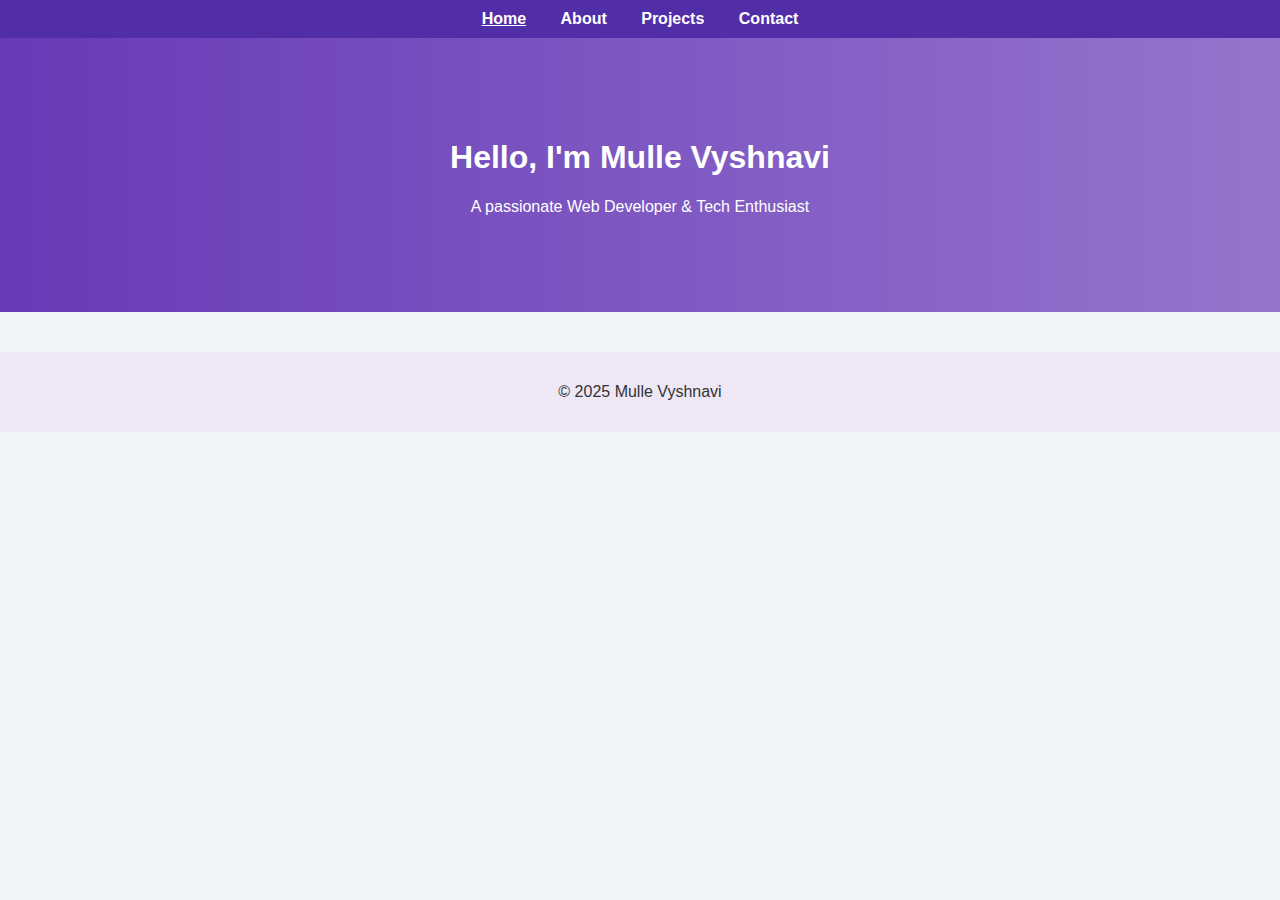
<file: Portfolio-Website/index.html>
<!DOCTYPE html>
<html lang="en">
<head>
  <meta charset="UTF-8">
  <title>Vyshnavi | Home</title>
  <link rel="stylesheet" href="style.css">
</head>
<body>
  <nav>
    <ul>
      <li><a href="index.html" class="active">Home</a></li>
      <li><a href="about.html">About</a></li>
      <li><a href="projects.html">Projects</a></li>
      <li><a href="contact.html">Contact</a></li>
    </ul>
  </nav>

  <header class="hero">
    <h1>Hello, I'm Mulle Vyshnavi</h1>
    <p>A passionate Web Developer & Tech Enthusiast</p>
  </header>

  <footer>
    <p>&copy; 2025 Mulle Vyshnavi</p>
  </footer>
</body>
</html>
</file>
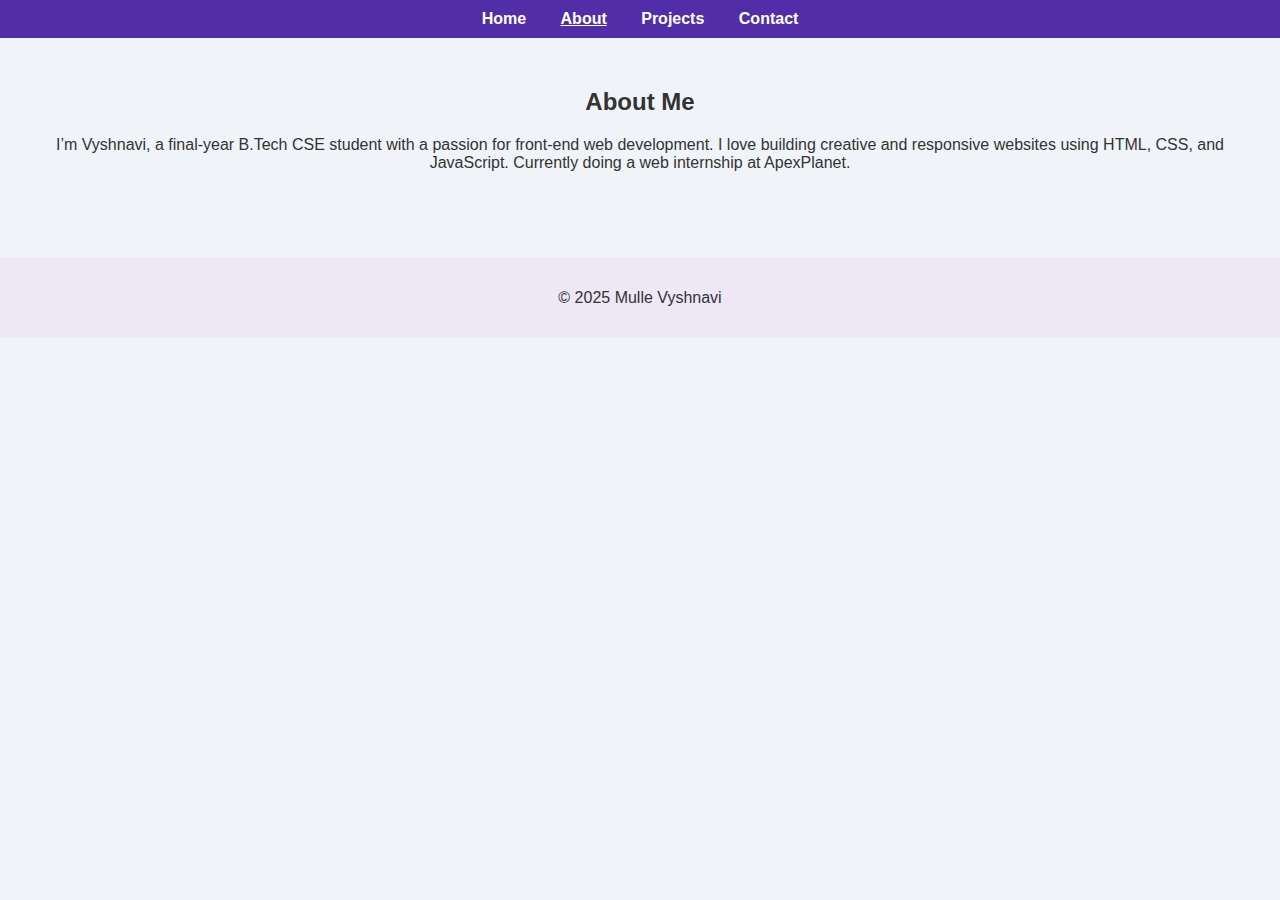
<file: Portfolio-Website/about.html>
<!DOCTYPE html>
<html lang="en">
<head>
  <meta charset="UTF-8">
  <title>Vyshnavi | About</title>
  <link rel="stylesheet" href="style.css">
</head>
<body>
  <nav>
    <ul>
      <li><a href="index.html">Home</a></li>
      <li><a href="about.html" class="active">About</a></li>
      <li><a href="projects.html">Projects</a></li>
      <li><a href="contact.html">Contact</a></li>
    </ul>
  </nav>

  <section>
    <h2>About Me</h2>
    <p>I’m Vyshnavi, a final-year B.Tech CSE student with a passion for front-end web development. I love building creative and responsive websites using HTML, CSS, and JavaScript. Currently doing a web internship at ApexPlanet.</p>
  </section>

  <footer>
    <p>&copy; 2025 Mulle Vyshnavi</p>
  </footer>
</body>
</html>
</file>
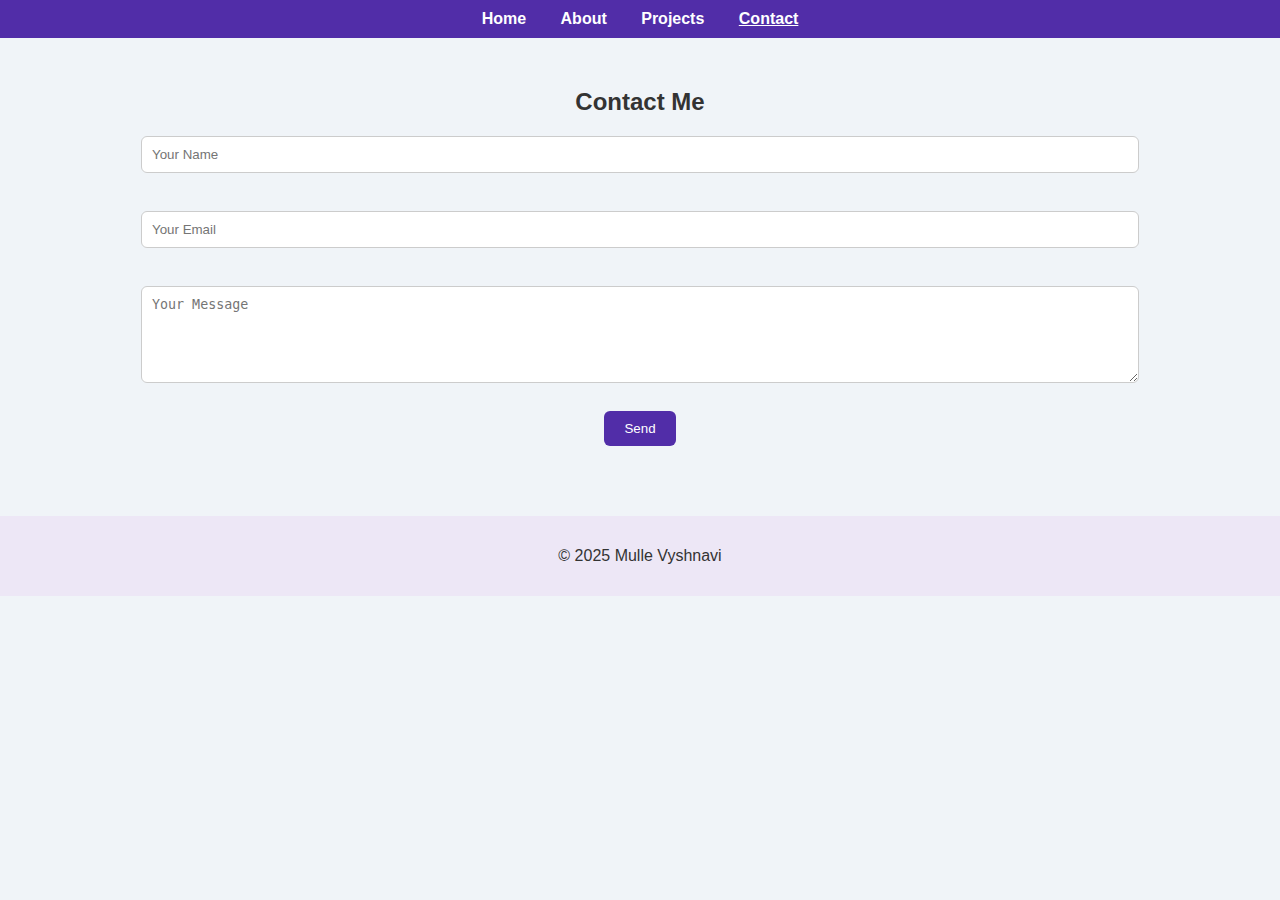
<file: Portfolio-Website/contact.html>
<!DOCTYPE html>
<html lang="en">
<head>
  <meta charset="UTF-8">
  <title>Vyshnavi | Contact</title>
  <link rel="stylesheet" href="style.css">
</head>
<body>
  <nav>
    <ul>
      <li><a href="index.html">Home</a></li>
      <li><a href="about.html">About</a></li>
      <li><a href="projects.html">Projects</a></li>
      <li><a href="contact.html" class="active">Contact</a></li>
    </ul>
  </nav>

  <section>
    <h2>Contact Me</h2>
    <form>
      <input type="text" placeholder="Your Name" required><br>
      <input type="email" placeholder="Your Email" required><br>
      <textarea placeholder="Your Message" rows="5" required></textarea><br>
      <button type="submit">Send</button>
    </form>
  </section>

  <footer>
    <p>&copy; 2025 Mulle Vyshnavi</p>
  </footer>
</body>
</html>
</file>
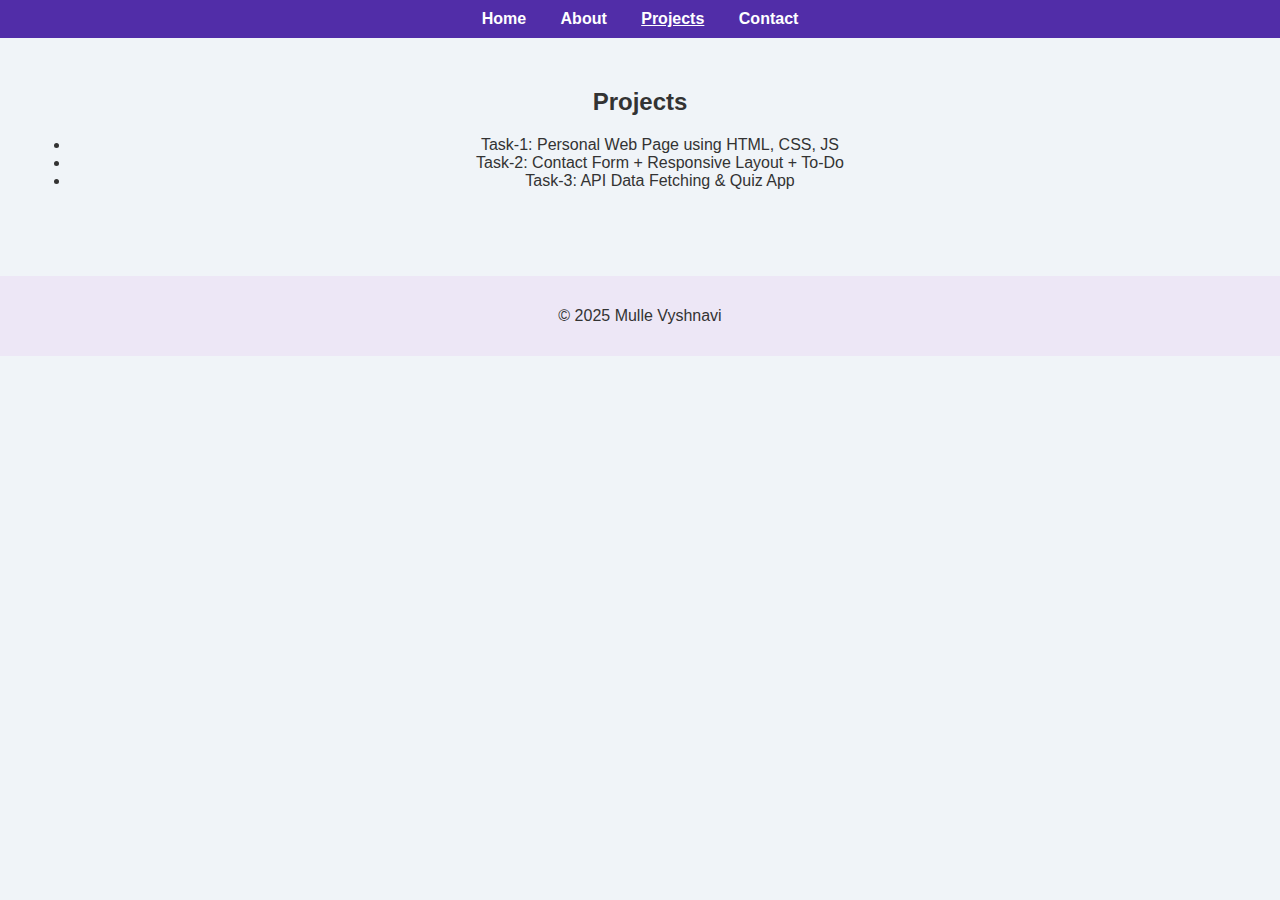
<file: Portfolio-Website/projects.html>
<!DOCTYPE html>
<html lang="en">
<head>
  <meta charset="UTF-8">
  <title>Vyshnavi | Projects</title>
  <link rel="stylesheet" href="style.css">
</head>
<body>
  <nav>
    <ul>
      <li><a href="index.html">Home</a></li>
      <li><a href="about.html">About</a></li>
      <li><a href="projects.html" class="active">Projects</a></li>
      <li><a href="contact.html">Contact</a></li>
    </ul>
  </nav>

  <section>
    <h2>Projects</h2>
    <ul>
      <li>Task-1: Personal Web Page using HTML, CSS, JS</li>
      <li>Task-2: Contact Form + Responsive Layout + To-Do</li>
      <li>Task-3: API Data Fetching & Quiz App</li>
    </ul>
  </section>

  <footer>
    <p>&copy; 2025 Mulle Vyshnavi</p>
  </footer>
</body>
</html>
</file>
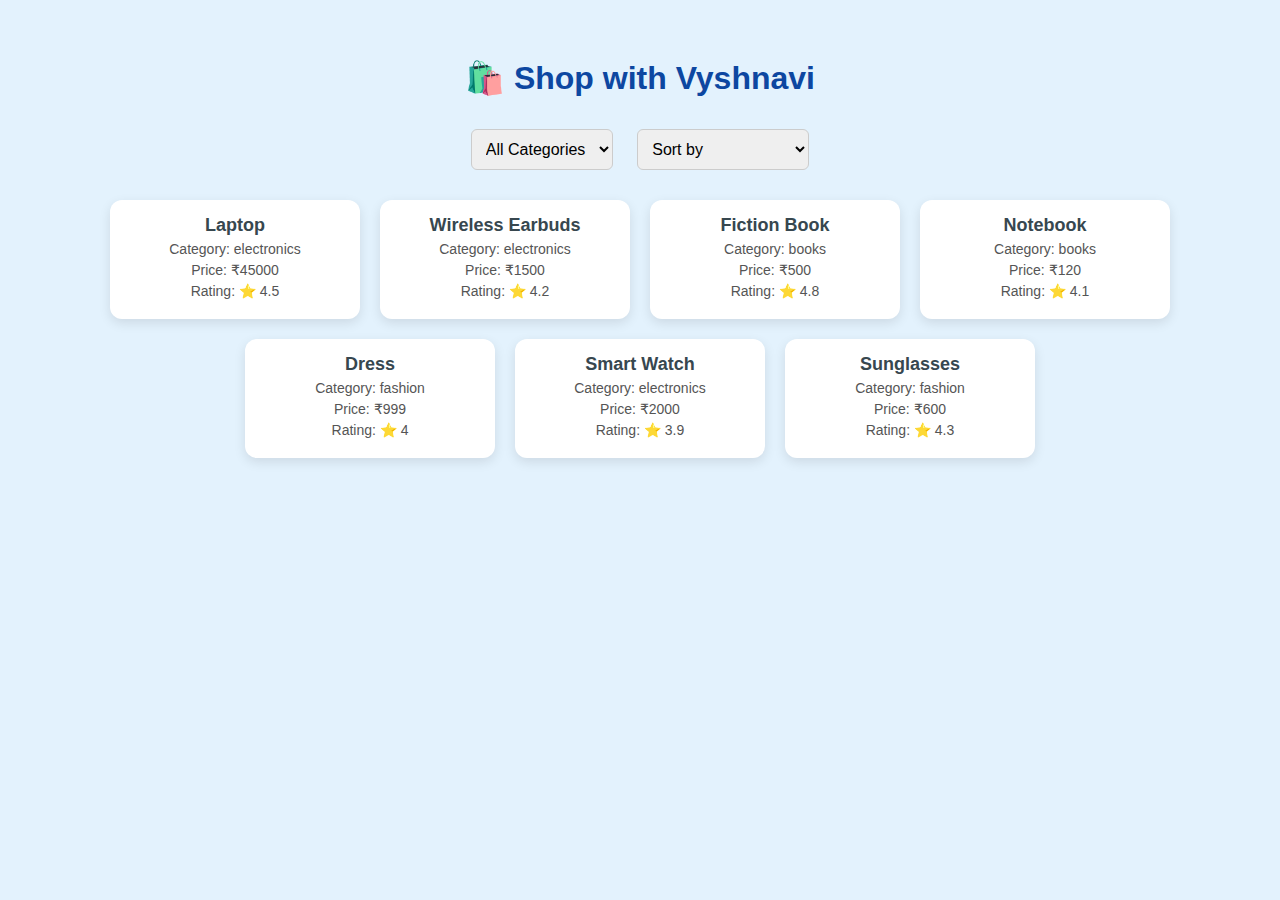
<file: Product-Filter-Sort/products.html>
<!DOCTYPE html>
<html lang="en">
<head>
  <meta charset="UTF-8">
  <title>Product Listing | Vyshnavi</title>
  <link rel="stylesheet" href="products.css">
</head>
<body>

  <h1>🛍️ Shop with Vyshnavi</h1>

  <div class="controls">
    <select id="categoryFilter" onchange="filterProducts()">
      <option value="all">All Categories</option>
      <option value="electronics">Electronics</option>
      <option value="books">Books</option>
      <option value="fashion">Fashion</option>
    </select>

    <select id="sortOrder" onchange="sortProducts()">
      <option value="none">Sort by</option>
      <option value="low">Price: Low to High</option>
      <option value="high">Price: High to Low</option>
    </select>
  </div>

  <div class="product-list" id="productList">
    <!-- Products will be loaded here -->
  </div>

  <script src="products.js"></script>
</body>
</html>
</file>
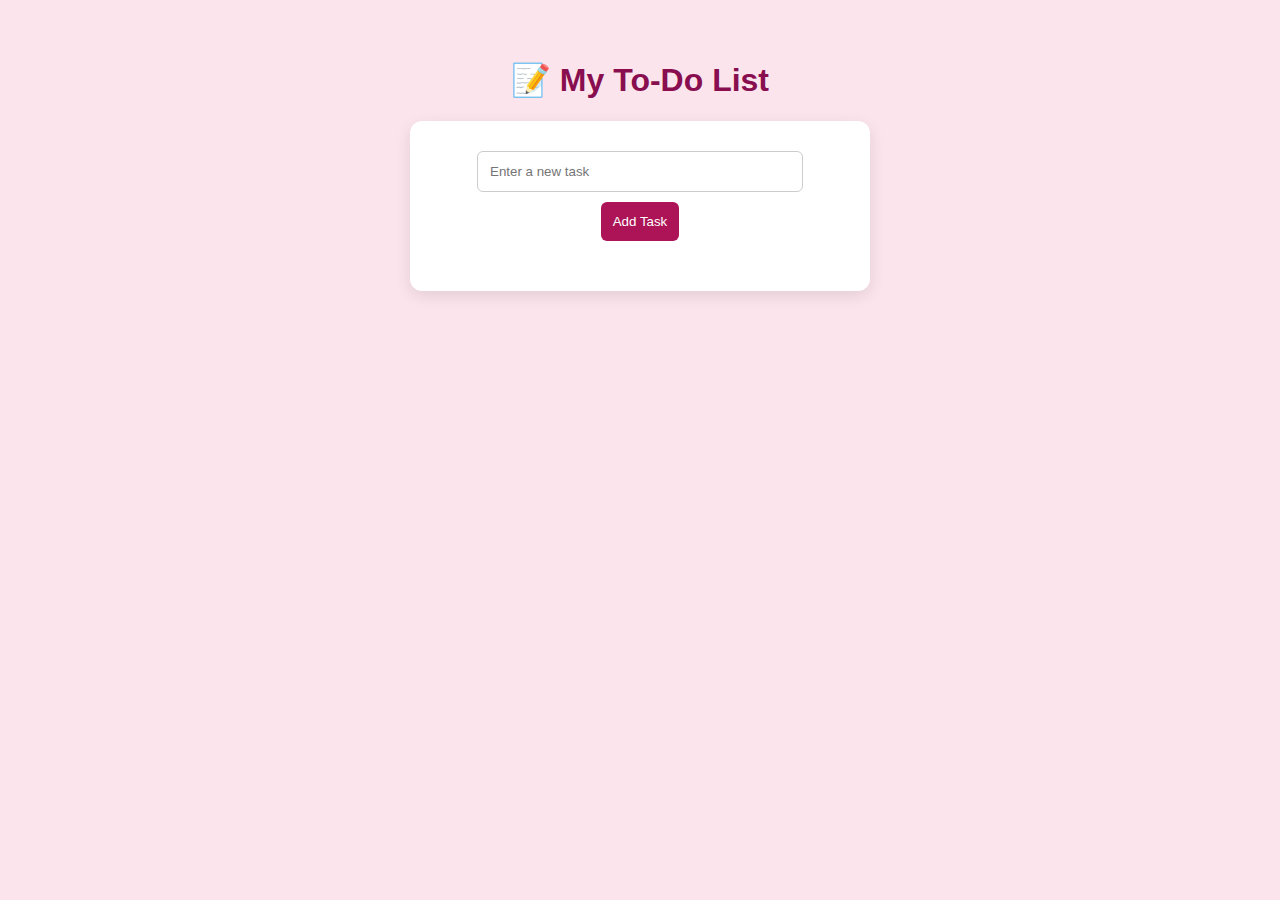
<file: ToDo-localStorage/todo.html>
<!DOCTYPE html>
<html lang="en">
<head>
  <meta charset="UTF-8">
  <title>Vyshnavi's To-Do List</title>
  <link rel="stylesheet" href="todo.css">
</head>
<body>

  <h1>📝 My To-Do List</h1>

  <div class="todo-container">
    <input type="text" id="taskInput" placeholder="Enter a new task">
    <button onclick="addTask()">Add Task</button>
    <ul id="taskList"></ul>
  </div>

  <script src="todo.js"></script>
</body>
</html>
</file>
<file: Portfolio-Website/style.css>
body {
  margin: 0;
  font-family: 'Segoe UI', sans-serif;
  background: #f0f4f8;
  color: #333;
}

nav {
  background: #512da8;
  padding: 10px 0;
  text-align: center;
}

nav ul {
  list-style: none;
  margin: 0;
  padding: 0;
}

nav ul li {
  display: inline-block;
  margin: 0 15px;
}

nav a {
  color: white;
  text-decoration: none;
  font-weight: bold;
}

nav a.active {
  text-decoration: underline;
}

header.hero {
  text-align: center;
  padding: 80px 20px;
  background: linear-gradient(to right, #673ab7, #9575cd);
  color: white;
}

section {
  padding: 30px;
  text-align: center;
}

form input, form textarea {
  width: 80%;
  padding: 10px;
  margin: 10px auto;
  display: block;
  border-radius: 6px;
  border: 1px solid #ccc;
}

form button {
  padding: 10px 20px;
  background: #512da8;
  color: white;
  border: none;
  border-radius: 6px;
  cursor: pointer;
}

footer {
  background: #ede7f6;
  text-align: center;
  padding: 15px 0;
  margin-top: 40px;
}
</file>
<file: Product-Filter-Sort/products.css>
body {
  font-family: 'Segoe UI', sans-serif;
  background: #e3f2fd;
  padding: 30px;
  text-align: center;
}

h1 {
  color: #0d47a1;
}

.controls {
  margin-bottom: 20px;
}

select {
  padding: 10px;
  font-size: 16px;
  margin: 10px;
  border-radius: 6px;
  border: 1px solid #ccc;
}

.product-list {
  display: flex;
  flex-wrap: wrap;
  justify-content: center;
  gap: 20px;
}

.card {
  background: white;
  width: 220px;
  border-radius: 12px;
  box-shadow: 0 4px 12px rgba(0,0,0,0.1);
  padding: 15px;
}

.card h3 {
  margin: 0;
  font-size: 18px;
  color: #37474f;
}

.card p {
  margin: 5px 0;
  font-size: 14px;
  color: #555;
}
</file>
<file: ToDo-localStorage/todo.css>
body {
  font-family: 'Segoe UI', sans-serif;
  background: #fce4ec;
  color: #333;
  margin: 0;
  padding: 40px;
  text-align: center;
}

h1 {
  color: #880e4f;
}

.todo-container {
  background: white;
  padding: 30px;
  border-radius: 12px;
  max-width: 400px;
  margin: auto;
  box-shadow: 0 5px 15px rgba(0,0,0,0.1);
}

input[type="text"] {
  padding: 12px;
  width: 75%;
  border: 1px solid #ccc;
  border-radius: 6px;
  margin-bottom: 10px;
}

button {
  padding: 12px;
  background-color: #ad1457;
  color: white;
  border: none;
  border-radius: 6px;
  cursor: pointer;
}

button:hover {
  background-color: #880e4f;
}

ul {
  list-style: none;
  padding: 0;
  margin-top: 20px;
}

li {
  background: #f8bbd0;
  padding: 10px;
  margin: 8px 0;
  border-radius: 6px;
  display: flex;
  justify-content: space-between;
}

li button {
  background: crimson;
  border: none;
  color: white;
  padding: 4px 10px;
  border-radius: 4px;
  cursor: pointer;
}
</file>
